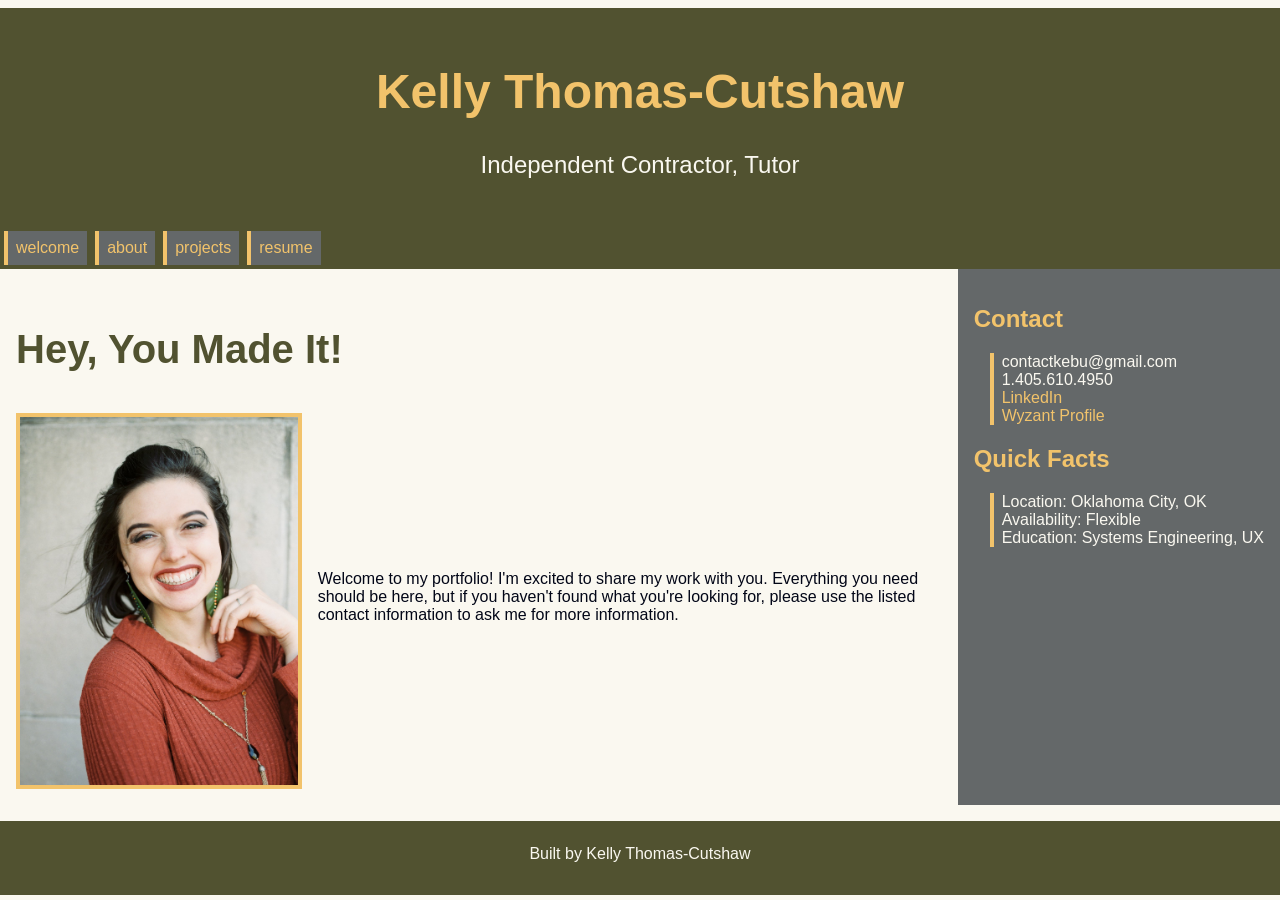
<file: index.html>
<!DOCTYPE html>
<html lang="en">
<head>
    <meta charset="UTF-8">
    <meta name="viewport" content="width=device-width, initial-scale=1.0">
    <link rel="stylesheet" href="styles.css">
    <title>Kelly Thomas-Cutshaw Portfolio</title>
</head>
<body>
    <header>
        <h1>Kelly Thomas-Cutshaw</h1>
        <!--add kebu brand...?-->
        <p>Independent Contractor, Tutor</p>
    </header>
    <nav>
        <ul>
            <li><a href="index.html">welcome</a></li>
            <li><a href="about.html">about</a></li>
            <li><a href="projects.html">projects</a></li>
            <li><a href="resume.html">resume</a></li>
        </ul>

    </nav>
    <main>
        <h2>Hey, You Made It!</h2>
        <section class="home-row">
            <img src="images/kelly.jpg" alt="Kelly Thomas-Cutshaw headshot of white woman, dark hair, rust-colored shirt" class="home-img">
            <p class="blurb">Welcome to my portfolio! I'm excited to share my work with you. Everything you need should be here, but if you haven't found what you're looking for, please use the listed contact information to ask me for more information.</p>
        </section>
    </main>
    <aside>
        <h2>Contact</h2> 
         <ul>
             <li>contactkebu@gmail.com</li>
             <li>1.405.610.4950</li>
             <li><a href="https://www.linkedin.com/in/kelly-thomas-cutshaw" target="_blank">LinkedIn</a></li>
             <li><a href="https://www.wyzant.com/Tutors/BowTieTutor" target="_blank">Wyzant Profile</a></li>         
        </ul>
        <h2>Quick Facts</h2>
        <ul>
            <li>Location: Oklahoma City, OK</li>
            <li>Availability: Flexible</li>
            <li>Education: Systems Engineering, UX</li>
        </ul>
    </aside>
    <footer>
         <p>Built by Kelly Thomas-Cutshaw</p>
    </footer>
</body>
</html>
</file>
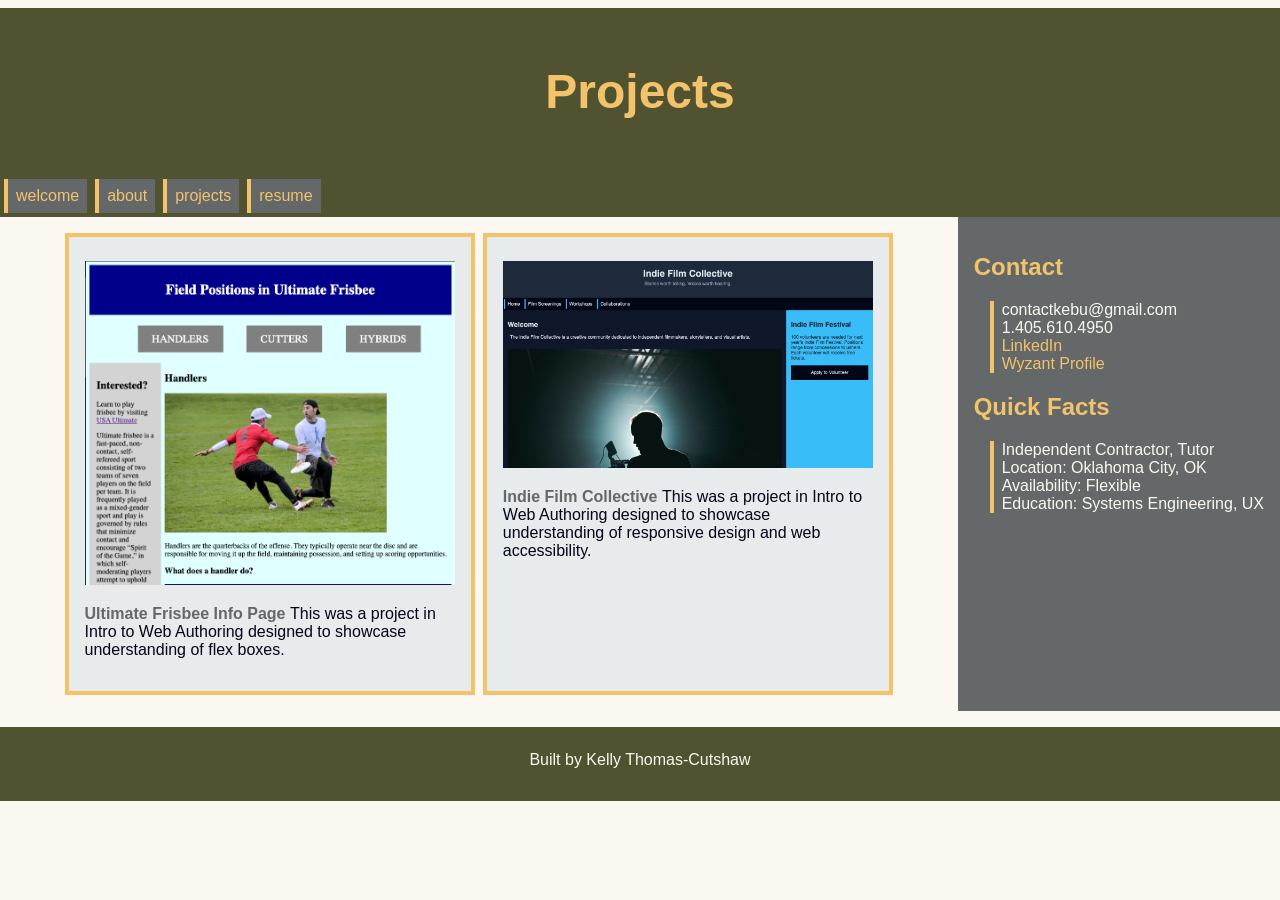
<file: projects.html>
<!DOCTYPE html>
<html lang="en">
<head>
    <meta charset="UTF-8">
    <meta name="viewport" content="width=device-width, initial-scale=1.0">
    <link rel="stylesheet" href="styles.css">
    <title>Projects</title>
</head>
<body>
    <header>
        <h1>Projects</h1>
    </header>
    <nav>
        <ul>
            <li><a href="index.html">welcome</a></li>
            <li><a href="about.html">about</a></li>
            <li><a href="projects.html">projects</a></li>
            <li><a href="resume.html">resume</a></li>
        </ul>

    </nav>
    <main>
        <section class="projects-row">
        <section>
            <a href="https://codepen.io/editor/yippycayenne/pen/01a091ba-11b6-7915-b0b8-93fcbce9f0d3" target="_blank">
            <img src="images/Project3.png" alt="screenshot of an informational webpage about the various positions in ultimate frisbee"></a>
            <p><strong>Ultimate Frisbee Info Page </strong>This was a project in Intro to Web Authoring designed to showcase understanding of flex boxes.</p>
        </section>
        <section>
            <a href="https://github.com/YippyCayenne/5-Build" target="_blank">
            <img src="images/Project5.png" alt="screenshot of a film collective webpage with a theme of dark blues and greys, and an image with the silhoutte of a singer"></a>
            <p><strong>Indie Film Collective </strong>This was a project in Intro to Web Authoring designed to showcase understanding of responsive design and web accessibility.</p>
        </section>
        </section>
    </main>
    <aside>
        <h2>Contact</h2>
         <ul>
             <li>contactkebu@gmail.com</li>
             <li>1.405.610.4950</li>
             <li><a href="https://www.linkedin.com/in/kelly-thomas-cutshaw" target="_blank">LinkedIn</a></li>
             <li><a href="https://www.wyzant.com/Tutors/BowTieTutor" target="_blank">Wyzant Profile</a></li>
         </ul>
        <h2>Quick Facts</h2>
        <ul>
            <li>Independent Contractor, Tutor</li>
            <li>Location: Oklahoma City, OK</li>
            <li>Availability: Flexible</li>
            <li>Education: Systems Engineering, UX</li>
        </ul>
    </aside>
    <footer>
         <p>Built by Kelly Thomas-Cutshaw</p>
    </footer>
</body>
</html>
</file>
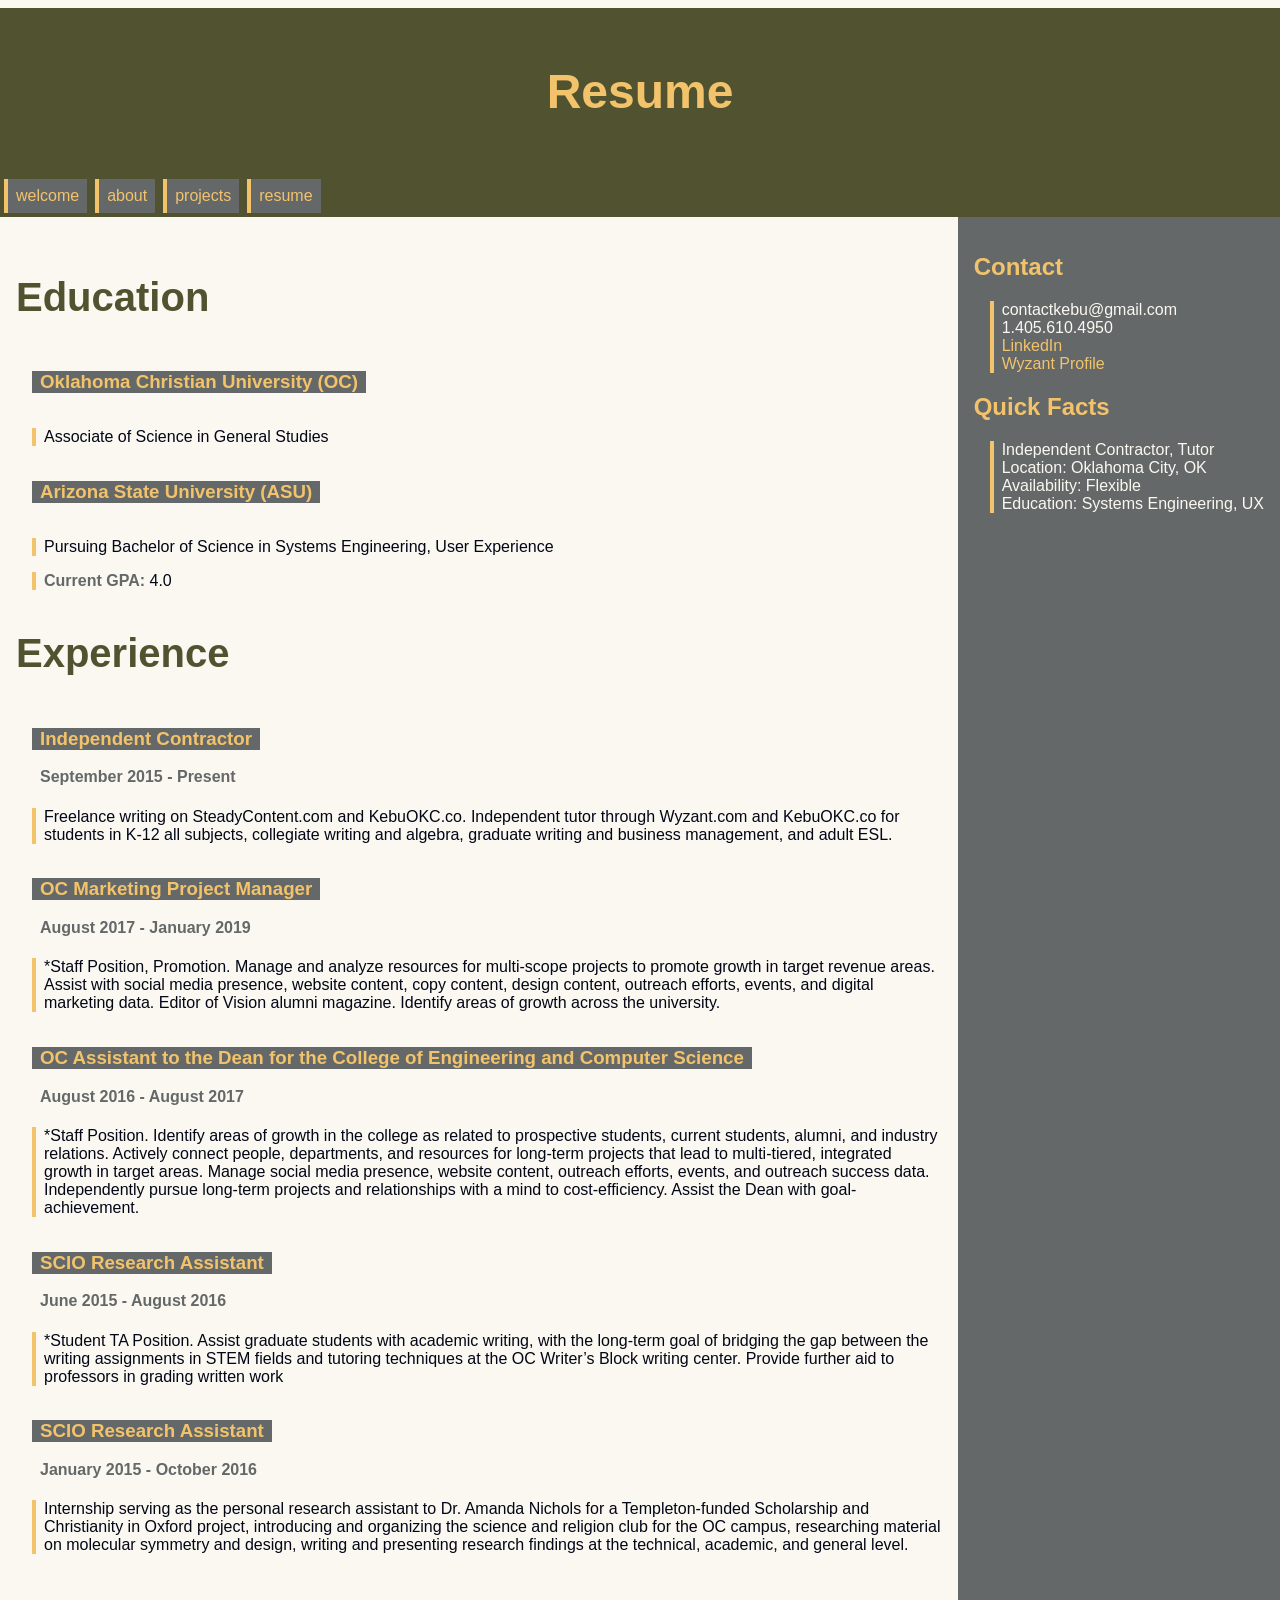
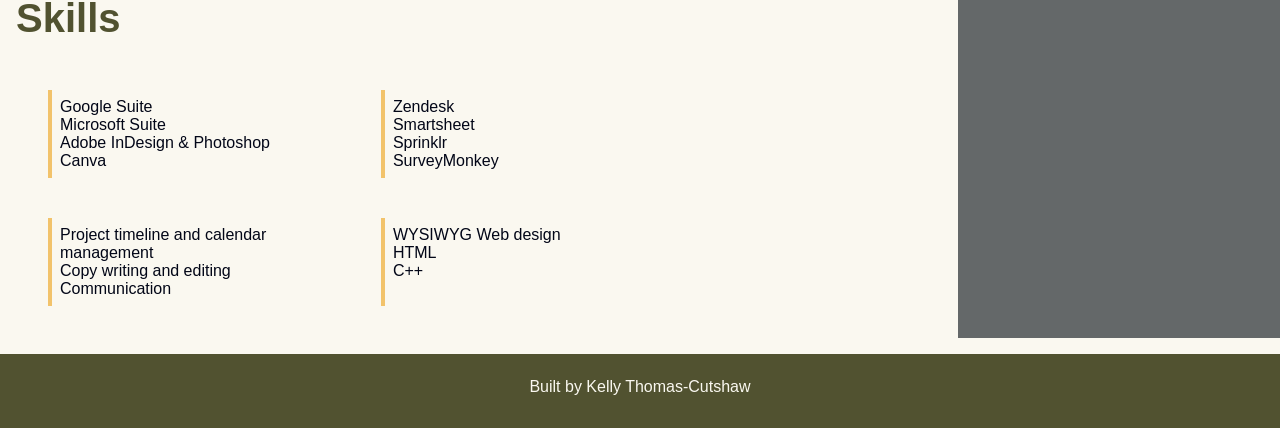
<file: resume.html>
<!DOCTYPE html>
<html lang="en">
<head>
    <meta charset="UTF-8">
    <meta name="viewport" content="width=device-width, initial-scale=1.0">
    <link rel="stylesheet" href="styles.css">
    <title>Resume</title>
</head>
<body>
    <header>
        <h1>Resume</h1>
    </header>
    <nav>
        <ul>
            <li><a href="index.html">welcome</a></li>
            <li><a href="about.html">about</a></li>
            <li><a href="projects.html">projects</a></li>
            <li><a href="resume.html">resume</a></li>
        </ul>

    </nav>
    <main>
        <section>
            <h2>Education</h2>
            <h3>Oklahoma Christian University (OC)</h3>
            <p> Associate of Science in General Studies</p>
            <h3>Arizona State University (ASU)</h3>
            <p> Pursuing Bachelor of Science in Systems Engineering, User Experience</p>
            <p><strong>Current GPA:</strong> 4.0</p>
        </section>
        <section>
            <h2>Experience</h2>
            <h3>Independent Contractor</h3>
            <h4>September 2015 - Present</h4>
            <p>Freelance writing on SteadyContent.com and KebuOKC.co. Independent tutor through Wyzant.com and KebuOKC.co for students in K-12 all subjects, collegiate writing and algebra, graduate writing and business management, and adult ESL.</p>
            
            <h3>OC Marketing Project Manager</h3>
            <h4>August 2017 - January 2019</h4>
            <p>*Staff Position, Promotion. Manage and analyze resources for multi-scope projects to promote growth in target revenue areas. Assist with social media presence, website content, copy content, design content, outreach efforts, events, and digital marketing data. Editor of Vision alumni magazine. Identify areas of growth across the university.</p>
            
            <h3>OC Assistant to the Dean for the College of Engineering and Computer Science</h3>
            <h4>August 2016 - August 2017</h4>
            <p>*Staff Position. Identify areas of growth in the college as related to prospective students, current students, alumni, and industry relations. Actively connect people, departments, and resources for long-term projects that lead to multi-tiered, integrated growth in target areas. Manage social media presence, website content, outreach efforts, events, and outreach success data. Independently pursue long-term projects and relationships with a mind to cost-efficiency. Assist the Dean with goal-achievement.</p>
           
            <h3>SCIO Research Assistant</h3>
            <h4>June 2015 - August 2016</h4>
            <p>*Student TA Position. Assist graduate students with academic writing, with the long-term goal of bridging the gap between the writing assignments in STEM fields and tutoring techniques at the OC Writer’s Block writing center. Provide further aid to professors in grading written work</p>
            
            <h3>SCIO Research Assistant</h3>
            <h4>January 2015 - October 2016 </h4>
            <p>Internship serving as the personal research assistant to Dr. Amanda Nichols for a Templeton-funded Scholarship and Christianity in Oxford project, introducing and organizing the science and religion club for the OC campus, researching material on molecular symmetry and design, writing and presenting research findings at the technical, academic, and general level.</p>
        </section>
            <h2>Skills</h2>
            <section class="card-row">
                <ul>
                    <li>Google Suite</li>
                    <li>Microsoft Suite</li>
                    <li>Adobe InDesign & Photoshop</li>
                    <li>Canva</li>
                </ul>
                <ul>
                    <li>Zendesk</li>
                    <li>Smartsheet</li>
                    <li>Sprinklr</li>
                    <li>SurveyMonkey</li>
                </ul>
                <ul>
                    <li>Project timeline and calendar management</li>
                    <li>Copy writing and editing</li>
                    <li>Communication</li>
                </ul>
                <ul>
                    <li>WYSIWYG Web design</li>
                    <li>HTML</li>
                    <li>C++</li>
                </ul>
            </section>
        </section>
    </main>
    <aside>
        <h2>Contact</h2>
         <ul>
             <li>contactkebu@gmail.com</li>
             <li>1.405.610.4950</li>
             <li><a href="https://www.linkedin.com/in/kelly-thomas-cutshaw" target="_blank">LinkedIn</a></li>
             <li><a href="https://www.wyzant.com/Tutors/BowTieTutor" target="_blank">Wyzant Profile</a></li>         
        </ul>
        <h2>Quick Facts</h2>
        <ul>
            <li>Independent Contractor, Tutor</li>
            <li>Location: Oklahoma City, OK</li>
            <li>Availability: Flexible</li>
            <li>Education: Systems Engineering, UX</li>
        </ul>
    </aside>
    <footer>
         <p>Built by Kelly Thomas-Cutshaw</p>
    </footer>
</body>
</html>
</file>
<file: styles.css>
/* CSS by Kelly Thomas-Cutshaw for GIT-215 Web Development Portfolio Project */
/* Color Palette: 
#646869 Slate Gray
#515230 Olive Green
#F2C36B Yellow
#FAF8F0 Whiteish
#e8ebec Light Gray
#020617 Black
*/


/* GLOBAL STYLES (base) MOBILE FIRST */
body {
    font-family: Neue Haas Grotesk, sans-serif;
    margin: 0;
    background-color: #FAF8F0;
    color: #020617;
    min-width:500px;
    display:grid;
    grid-template-columns:1fr;
}

header {
    font-family: Neue Haas Grotesk, sans-serif;
    font-size: 1.5rem;
    font-weight: fine;
    background-color: #515230;
    text-align: center;
    padding: 1.5rem;
    margin-top: 2rem;
    margin-bottom: 0;
}

header h1, footer h1, header h2, footer h2 {
    color: #F2C36B;
}

header, footer p {
    font-family: Neue Haas Grotesk, sans-serif;
    margin-top: 0.5rem;
    color: #FAF8F0;
}

nav {
    background-color: #515230;
}

nav ul {
    list-style: none;
    margin: 0;
    padding: 0;
}

nav a {
    color: #f2c36b;
    background-color: #646869;
    text-decoration: none;
    padding: 0.5rem;
    display: block;
    border-left: 4px solid #F2C36B;
    margin: .25rem;
}

nav a:hover {
    background-color: #515230;
    color: #FAF8F0;
}

main {
    padding: 1rem;
}
main h2 {
    color: #515230;
    font-size: 2.5rem;
    text-align:center;
    padding-top: 0.5rem;
   /* background-color: #;
      padding: 0.5rem; */
}
main h3 {
    color: #F2C36B;
    background-color: #646869;
    padding-left: 0.5rem;
    padding-right: 0.5rem;
    margin-left: 1rem;
    display: inline-block;
}
main h4 {
    color: #646869;
    margin-left: 1.5rem;
    margin-top: 0;
}
main p {
    border-left: 4px solid #F2C36B;
    margin-left: 1rem;
    padding-left: 0.5rem;
}
.blurb {
    border: none;
    margin-left: 0;
    padding-left: 0.5rem;
}
main strong {
    color: #646869;
}
main ul {
    list-style: none;
    margin: 0rem;
    padding: 0.5rem;
}

img {
    width:20%;
    margin-top: 0.5rem;
    border: 4px solid #F2C36B;
    background-color: #646869;
}

#screenings, #workshops, #collaborations {
    background-color: #646869;
    padding: 1rem;
    padding: 1rem;
    border-left: 4px solid #515230;
}

aside {
    background-color: #646869;
    color: #FAF8F0;
    padding: 1rem;
    padding: 1rem;
}

aside h1, h2, h3 {
    color: #F2C36B;
}

aside ul {
    list-style: none;
    border-left: 4px solid #F2C36B;
    margin-left: 1rem;
    padding-left: 0.5rem;
}
aside a {
    color: #F2C36B;
    text-decoration: none;
    display: block;
}

main a, footer a {
    color:#F2C36B;
}

a:hover {
    color: #FAF8F0;
    background-color:#515230;
}

footer {
    background-color: #515230;
    text-align: center;
    padding: 1rem;
    margin-top: 1rem;
}

.home-row {
    display: flex;
    flex-direction: row;
    align-items: center;
    justify-content: center;
    gap: 0.5rem;
    margin:auto;
}
.home-img {
    width: 30%;
    border: 4px solid #F2C36B;
    background-color: #646869;
    flex-shrink: 0;
}

.card-row {
    display: flex;
    flex-direction: row;
    flex-wrap: wrap;
    gap: 0.5rem;
    margin-top: 0.5rem;
    margin-left: 1rem;
}
.card-row ul {
    border-left: 4px solid #F2C36B;
    padding: 0.5rem;
    margin: 1rem;
}

.projects-row {
    display: flex;
    flex-direction: row;
    flex-wrap: wrap;
    gap: 0.5rem;
    justify-content: center;
}

.projects-row section {
    padding: 1rem;
    border: 4px solid #F2C36B;
    background-color: #e8ebec;
}
.projects-row img {
    width: 100%;
     border: none;
}
.projects-row p {
    border: none;
    padding-left: 0;
    margin-left: 0;
}

/* ===== Media Query (Medium) ===== */

@media screen and (min-width: 768px) {
    body {
        grid-template-columns:1fr auto;
    }
    
    header, nav, footer {
        grid-column: 1/-1;
    }

    nav ul {
        display: flex;
    }

    main h2 {
        color: #515230;
        text-align:left;
        font-size: 2.5rem;
        padding-top: 0.5rem;

    }
    main p {
        padding-left: 0.5rem;
    }

    .card-row ul {
        width: 30%;
    }

    .projects-row section {
        width: 40%;
    }

}
</file>
